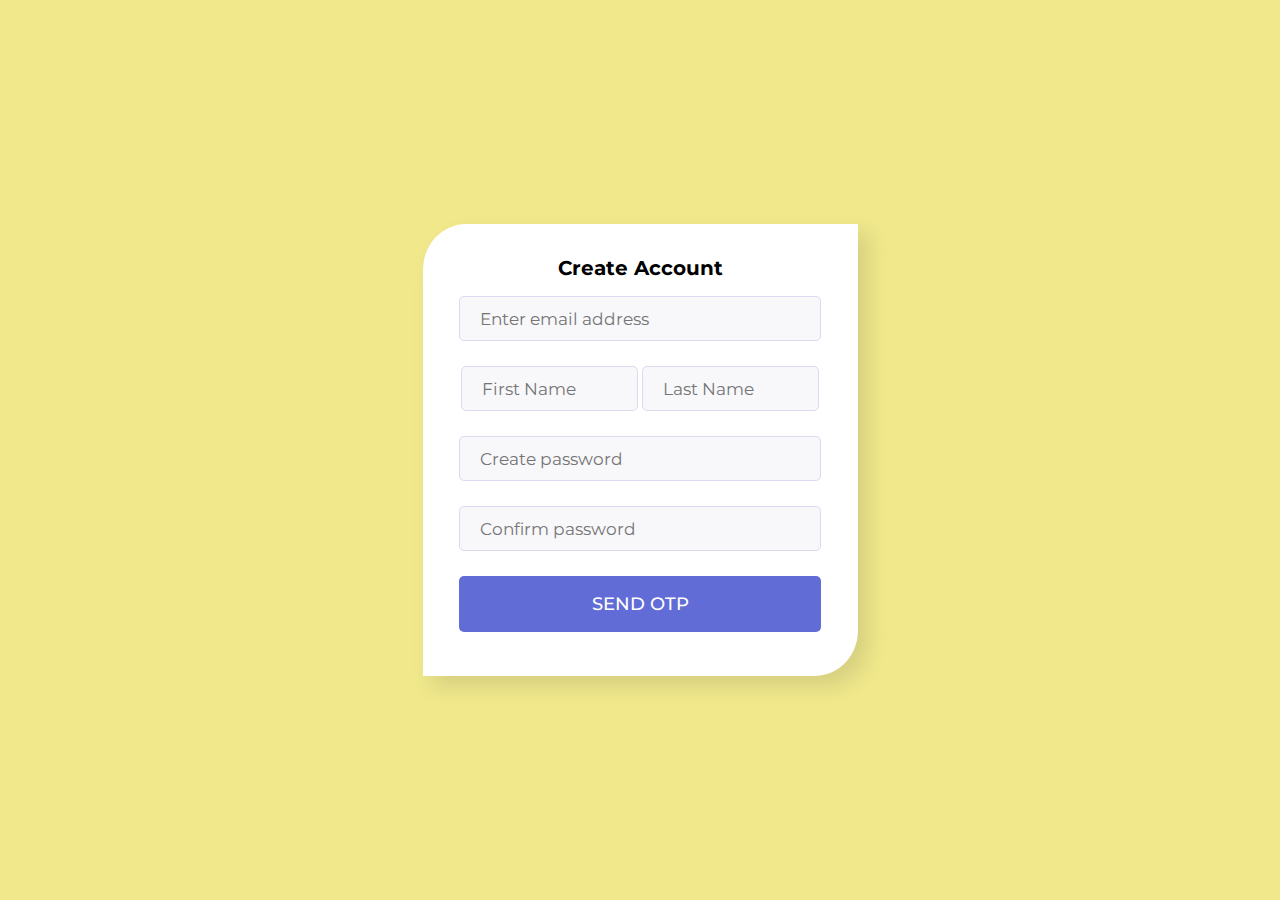
<file: 0-login/registration.html>
<!DOCTYPE html>
<html lang="en">
    <head>
        <meta charset="UTF-8">
        <meta http-equiv="X-UA-Compatible" content="IE=edge">
        <meta name="viewport" content="width=device-width, initial-scale=1.0">
    <link rel="stylesheet" href="login.css">
        <title>Creat Account</title>
    </head>
    <body>
      <div class="login_form">
        <!-- Login form container -->
        <form>
          <h3>Create Account</h3>
          <div class="input_box">
            <input type="text" id="email" placeholder="Enter email address" required />
          </div>

          <div class="input_box" id="name">
            <input type="text" id="first-name" placeholder="First Name" required />
            <input type="text" id="last-name" placeholder="Last Name" required />
          </div>
          

          <div class="input_box">
            <input type="password" id="password" placeholder="Create password" required />
          </div>

         <div class="input_box">
            <input type="password" id="confirm-password" placeholder="Confirm password" required />
        </div>
        <div id="otpGenerate">
          <input type="text" id="otp" placeholder="Enter OTP" maxlength="4" >
          <button id="generate-btn" >Send OTP </button>
          <button type="submit" id="submit-btn" >Submit </button>
        </div>
        </form>
        
      </div>
        <script src="registration.js"></script>
    </body>
</html>
</file>
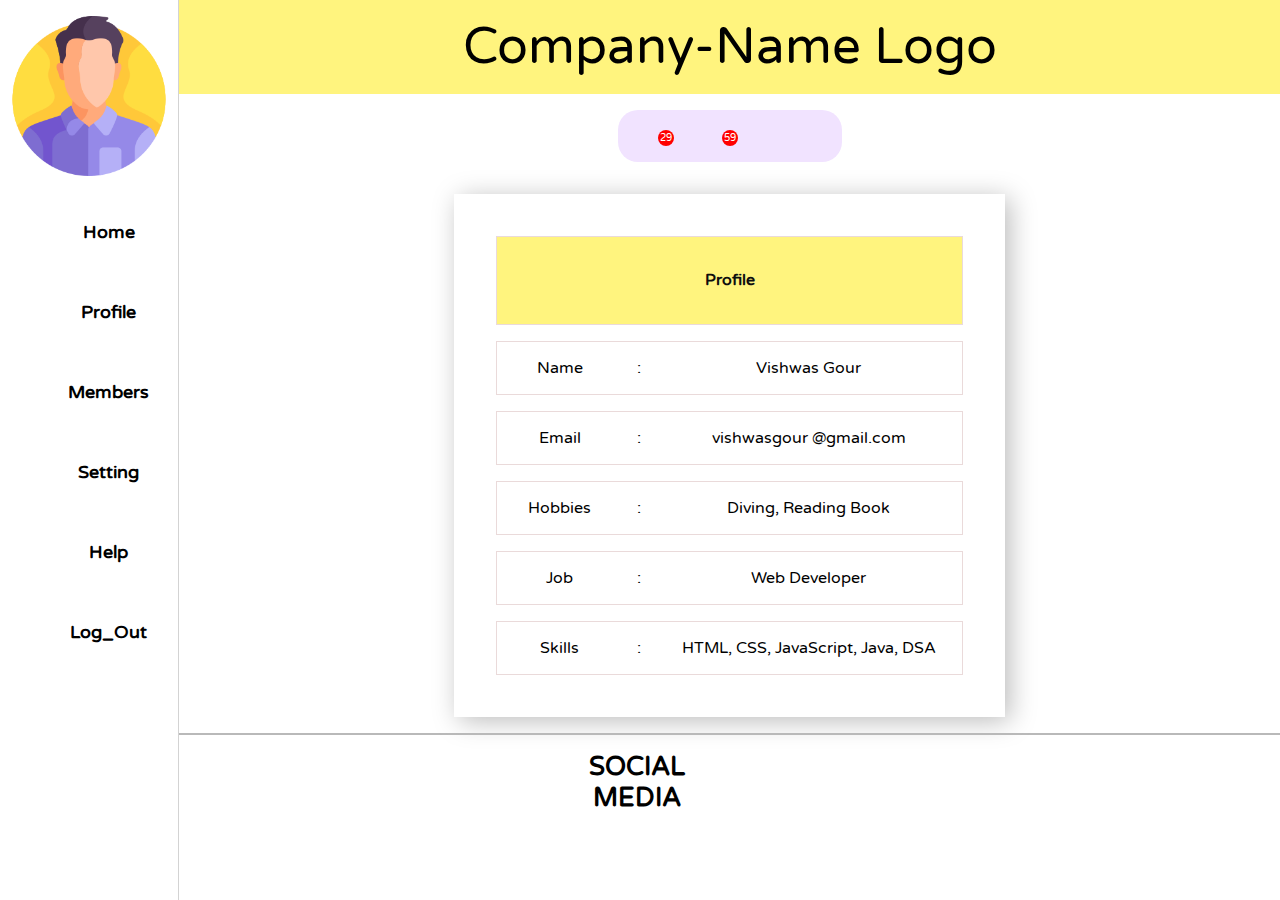
<file: 2-Profile/profile.html>
<!DOCTYPE html>
<html lang="en">
    <head>
        <meta charset="UTF-8">
        <meta name="viewport" content="width=device-width, initial-scale=1.0">
        <title> Profile</title>
        <link
            rel="stylesheet"
            href="https://cdnjs.cloudflare.com/ajax/libs/font-awesome/6.6.0/css/all.min.css"
            integrity="sha512-Kc323vGBEqzTmouAECnVceyQqyqdsSiqLQISBL29aUW4U/M7pSPA/gEUZQqv1cwx4OnYxTxve5UMg5GT6L4JJg=="
            crossorigin="anonymous"
            referrerpolicy="no-referrer"
        >
        <link rel="stylesheet" href="..//1-Home/home.css">
        <link rel="stylesheet" href="../6-Mode/mode.css">
        <link rel="stylesheet" href="profile.css">
        <style>
            .label{
                width: 10rem;
            }
        </style>
    </head>
    <body >
        <main>
            <!-- <<<<<<<<<<<<<<-SIDE-BAR->>>>>>>>>>>>>>> -->
            <sideBar id="side-bar">
                <img src="..//Deshboard-images/profile.png" alt="ugi">
                <ul class="desh-ul">
                    <li class="desh-li">
                        <a href="../index.html">
                            <i class="fas fa-home"></i>
                            <span>Home</span>
                        </a>
                    </li>
                    <li class="desh-li">
                        <a href="..//2-Profile/profile.html">
                            <i class="fas fa-user"></i>
                            <span>Profile</span>
                        </a>
                    </li>
                    <li class="desh-li">
                        <a href="..//4-Employee detail/detail.html">
                            <i class="fas fa-wallet"></i>
                            <span>Members</span>
                        </a>
                    </li>
                    <li class="desh-li">
                        <a href="../8_setting/setting.html">
                            <i class="fas fa-cog"></i>
                            <span>Setting</span>
                        </a>
                    </li>
                    <li class="desh-li">
                        <a href="#">
                            <i class="fas fa-question-circle"></i>
                            <span>Help</span>
                        </a>
                    </li>
                    <li class="desh-li logout">
                        <a href="..//0-login/login.html">
                            <i class="fas fa-sign-out-alt"></i>
                            <span>Log_Out</span>
                        </a>
                    </li>
                </ul>
            </sideBar>
            <!-- <<<<<<<<<<<<<<- ARROWS (><) ->>>>>>>>>>>>>>> -->
            <div id="down_arrow" class="arrow">
                <button>
                    <i class="fa-solid fa-angle-right"></i>
                </button>
            </div>
            <div id="up_arrow" class="arrow">
                <button>
                    <i class="fa-solid fa-angle-left"></i>
                </button>
            </div>
            <!-- <<<<<<<<<<<<<<<<- MAIN BODY->>>>>>>>>>>>>>>>> -->
            <article id="CEO-profile">
                <div id="company-logo" class="logo">
                    <samp class="name">Company-Name</samp>
                    <span class="logo">Logo</span>
                </div>
                <!-- <<<<<<<<<<<<<<<<- NOTIFICATIOIN ->>>>>>>>>>>>>>>>> -->
                <div class="navbar-top">
                    <ul>
                        <li>
                            <a href="#message">
                                <span class="icon-count">29</span>
                                <i class="fa fa-envelope fa-2x"></i>
                            </a>
                        </li>
                        <li>
                            <a href="#notification">
                                <span class="icon-count">59</span>
                                <i class="fa fa-bell fa-2x"></i>
                            </a>
                        </li>
                        <li>
                            <a href="../0-login/login.html">
                                <i class="fa fa-sign-out-alt fa-2x"></i>
                            </a>
                        </li>
                    </ul>
                    <!-- End -->
                </div>
                <!-- End -->
                <article id="employee">
                    <!-- <<<<<<<<<<<<<<<<- MY-PORTFOLIO ->>>>>>>>>>>>>>>>> -->
                    <form id="form" class="employee-detail ">
                        <ul class="employee-header  field">
                            <li class="label">
                                <b>Profile</b>
                            </li>
                        </ul>
                        <ul class="field">
                            <li class="label">Name</li>
                            <li class="colon">:</li>
                            <li class="detail">Vishwas Gour</li>
                        </ul>
                        <ul class="field">
                            <li class="label">Email</li>
                            <li class="colon">:</li>
                            <li class="detail">vishwasgour @gmail.com</li>
                        </ul>
                        <ul class="field">
                            <li class="label">Hobbies</li>
                            <li class="colon">:</li>
                            <li class="detail">Diving, Reading Book</li>
                        </ul>
                        <ul class="field">
                            <li class="label">Job</li>
                            <li class="colon">:</li>
                            <li class="detail">	Web Developer</li>
                        </ul>
                        <ul class="field">
                            <li class="label">Skills</li>
                            <li class="colon">:</li>
                            <li class="detail">
                                HTML, CSS, JavaScript, Java, DSA
                            </li>
                        </ul>
                    </form>
                </article>
                <article id="social-media">
                    <h2>SOCIAL <br>MEDIA</h2>
                    <div class="card">
                        <span class="fa-stack fa-sm">
                            <i class="fas fa-circle fa-stack-2x"></i>
                            <i class="fab fa-facebook fa-stack-1x fa-inverse"></i>
                        </span>
                        <span class="fa-stack fa-sm">
                            <i class="fas fa-circle fa-stack-2x"></i>
                            <i class="fab fa-twitter fa-stack-1x fa-inverse"></i>
                        </span>
                        <span class="fa-stack fa-sm">
                            <i class="fas fa-circle fa-stack-2x"></i>
                            <i class="fab fa-instagram fa-stack-1x fa-inverse"></i>
                        </span>
                        <span class="fa-stack fa-sm">
                            <i class="fas fa-circle fa-stack-2x"></i>
                            <i class="fab fa-invision fa-stack-1x fa-inverse"></i>
                        </span>
                        <span class="fa-stack fa-sm">
                            <i class="fas fa-circle fa-stack-2x"></i>
                            <i class="fab fa-github fa-stack-1x fa-inverse"></i>
                        </span>
                        <span class="fa-stack fa-sm">
                            <i class="fas fa-circle fa-stack-2x"></i>
                            <i class="fab fa-whatsapp fa-stack-1x fa-inverse"></i>
                        </span>

                    </div>
                </article>
            </article>
        </main>
        <script src="profile.js"></script>
    </body>
</html>
</file>
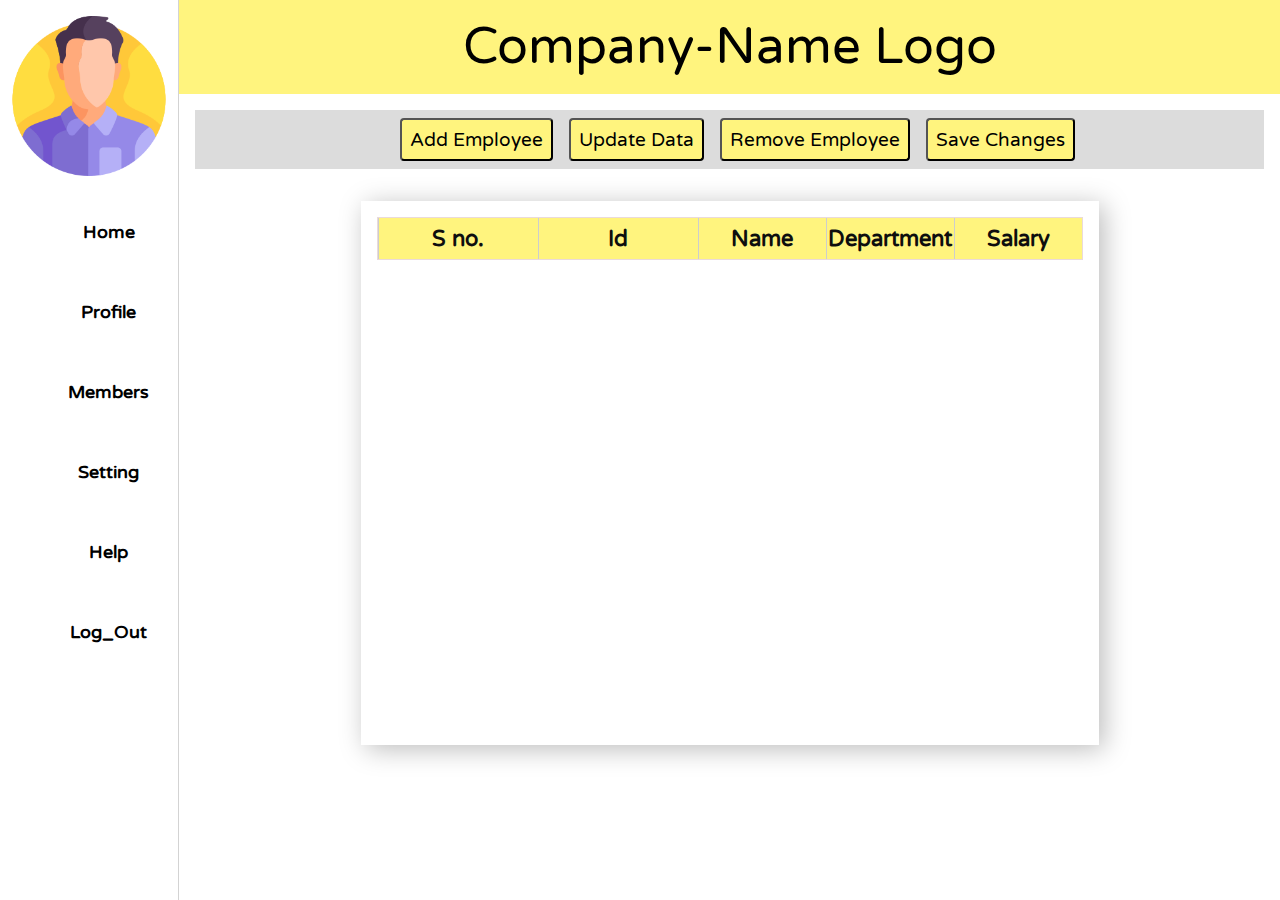
<file: 4-Employee detail/detail.html>
<!DOCTYPE html>
<html lang="en">
    <head>
        <meta charset="UTF-8">
        <meta name="viewport" content="width=device-width, initial-scale=1.0">
        <title>Detail</title>
        <link
            rel="stylesheet"
            href="https://cdnjs.cloudflare.com/ajax/libs/font-awesome/6.6.0/css/all.min.css"
            integrity="sha512-Kc323vGBEqzTmouAECnVceyQqyqdsSiqLQISBL29aUW4U/M7pSPA/gEUZQqv1cwx4OnYxTxve5UMg5GT6L4JJg=="
            crossorigin="anonymous"
            referrerpolicy="no-referrer"
        >
        <link rel="stylesheet" href="../1-Home/home.css">
        <link rel="stylesheet" href="detail.css">
        <link rel="stylesheet" href="../6-Mode/mode.css">
    </head>
    <body class="dak-mode">
        <main>
            <sideBar id="side-bar">
                <img src="..//Deshboard-images/profile.png" alt="ugi">
                <ul class="desh-ul field">
                    <li class="desh-li">
                        <a href="../index.html">
                            <i class="fas fa-home"></i>
                            <span>Home</span>
                        </a>
                    </li>
                    <li class="desh-li">
                        <a href="..//2-Profile/profile.html">
                            <i class="fas fa-user"></i>
                            <span>Profile</span>
                        </a>
                    </li>
                    <li class="desh-li">
                        <a href="..//4-Employee detail/detail.html">
                            <i class="fas fa-wallet"></i>
                            <span>Members</span>
                        </a>
                    </li>
                    <li class="desh-li">
                        <a href="#">
                            <i class="fas fa-cog"></i>
                            <span>Setting</span>
                        </a>
                    </li>
                    <li class="desh-li">
                        <a href="#">
                            <i class="fas fa-question-circle"></i>
                            <span>Help</span>
                        </a>
                    </li>
                    <li class="desh-li logout">
                        <a href="../0-login/login.html">
                            <i class="fas fa-sign-out-alt"></i>
                            <span>Log_Out</span>
                        </a>
                    </li>
                </ul>
            </sideBar>
            <!-- ===============< DETAILS >==================== -->
            <article id="CEO-profile" class="detail">
                <div id="company-logo" class="logo">
                    <samp class="name">Company-Name</samp>
                    <span class="logo">Logo</span>
                </div>
                <!-- ===============< CRUD >==================== -->
                <article id="crud">
                    <button id="addBtn" class="btn">
                        <a href="../5-add employee/add.html">Add Employee</a>
                    </button>
                    <button id="updateBtn" class="btn">
                        <a href="">Update Data</a>
                    </button>
                    <button id="deleteBtn" class="btn">
                        <a href="">Remove Employee</a>
                    </button>
                    <button id="saveBtn" class="btn">
                        <a href="">Save Changes</a>
                    </button>
                </article>
                <article id="employee">
                    <form id="form" class="employee-detail ">
                        <ul class="employee-header  field">
                            <li class="d_sno">
                                <b>S no.</b>
                            </li>
                            <li class="d_id">
                                <b>Id</b>
                            </li>
                            <li class="d_name">
                                <b>Name</b>
                            </li>
                            <li class="d_department">
                                <b>Department</b>
                            </li>
                            <li class="d_salary">
                                <b>Salary</b>
                            </li>
                        </ul>
                    </form>
                </article>
            </article>
        </main>
        <script src="detail.js"></script>
    </body>
</html>
</file>
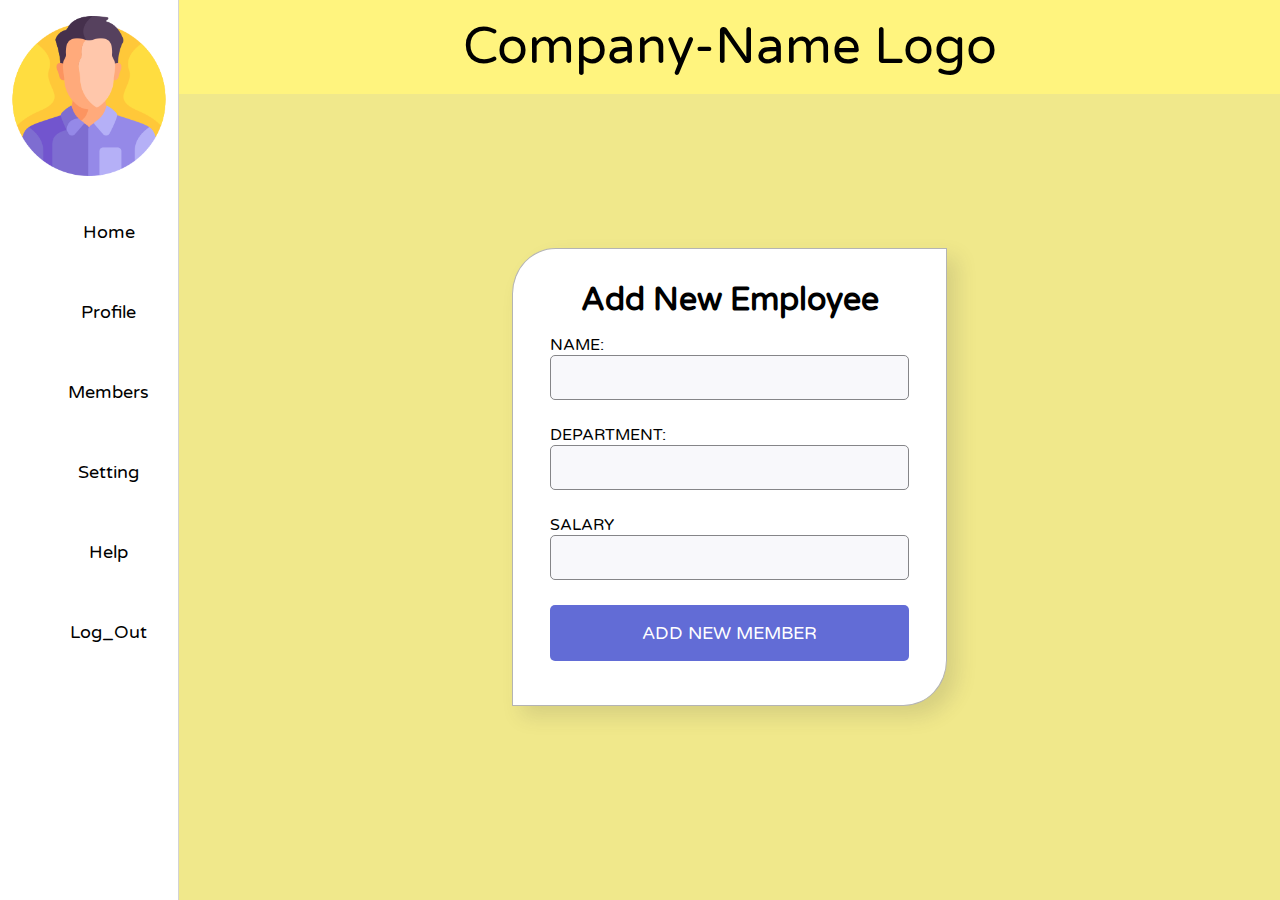
<file: 5-add employee/add.html>
<!DOCTYPE html>
<html lang="en">
    <head>
        <meta charset="UTF-8">
        <meta http-equiv="X-UA-Compatible" content="IE=edge">
        <meta name="viewport" content="width=device-width, initial-scale=1.0">
        <title>Add Employee</title>
        <link rel="stylesheet" href="https://cdnjs.cloudflare.com/ajax/libs/font-awesome/6.6.0/css/all.min.css"
        integrity="sha512-Kc323vGBEqzTmouAECnVceyQqyqdsSiqLQISBL29aUW4U/M7pSPA/gEUZQqv1cwx4OnYxTxve5UMg5GT6L4JJg=="
        crossorigin="anonymous" referrerpolicy="no-referrer" />
    
        <link rel="stylesheet" href="../1-Home/home.css">
        <!-- <link rel="stylesheet" href="..//0-login/login.css"> -->
        <link rel="stylesheet" href="../6-Mode/mode.css">
        <link rel="stylesheet" href="add.css">

        
    </head>
    <body class="dar-mode">
        <main>
            <!-- <<<<<<<<<<<<<<-SIDE-BAR->>>>>>>>>>>>>>> -->
            <sideBar id="side-bar">
                <img src="../Deshboard-images/profile.png" alt="ugi">
                <ul class="desh-ul">
                    <li class="desh-li"><a href="..//index.html"><i class="fas fa-home"></i><span>Home</span></a></li>
                    <li class="desh-li"><a href="..//2-Profile/profile.html"><i class="fas fa-user"></i><span>Profile</span></a></li>
                    <li class="desh-li"><a href="..//4-Employee detail/detail.html"><i class="fas fa-wallet"></i><span>Members</span></a></li>
                
                    <li class="desh-li"><a href="#"><i class="fas fa-cog"></i><span>Setting</span></a></li>
                    <li class="desh-li"><a href="#"><i class="fas fa-question-circle"></i><span>Help</span></a></li>
                    <li class="desh-li logout"><a href="..//0-login/login.html"><i class="fas fa-sign-out-alt"></i><span>Log_Out</span></a></li>
                </ul>
            </sideBar>
                   <!-- <<<<<<<<<<<<<<- ARROWS (><) ->>>>>>>>>>>>>>> -->
                   <div id="down_arrow" class="arrow">
                    <button><i class="fa-solid fa-angle-right"></i></dabutton>
                </div>
                <div id="up_arrow" class="arrow">
                    <button><i class="fa-solid fa-angle-left"></i></button>
                </div>
            <article id="CEO-profile">
                <div id="company-logo" class="logo">
                    <samp class="name">Company-Name </samp>
                    <span class="logo">Logo</span>
                </div>
                <div class="container">
                    <form id="form"  class="login_form"  action="../4-Employee detail/detail.html" >
                        <h1>Add New Employee</h1>
                        
                        <div class="box">
                            <label for="name">NAME:</label>
                            <input id="name" name="name" type="text">
                        </div>
                        <div class="box">
                            <label for="department">DEPARTMENT:</label>
                            <input id="department" name="department" type="text">
                        </div>
                        <div class="box">
                            <label for="salary">SALARY</label>
                            <input id="salary" name="salary" type="number">
                        </div>
                        <div class="box btnbox">
                            <button type="submit" id="btn">Add New Member</button>
                        </div>
                    </form>
                </article>
            </div>
        </main>
        <script src="add.js"></script>
    </body>
</html>
</file>
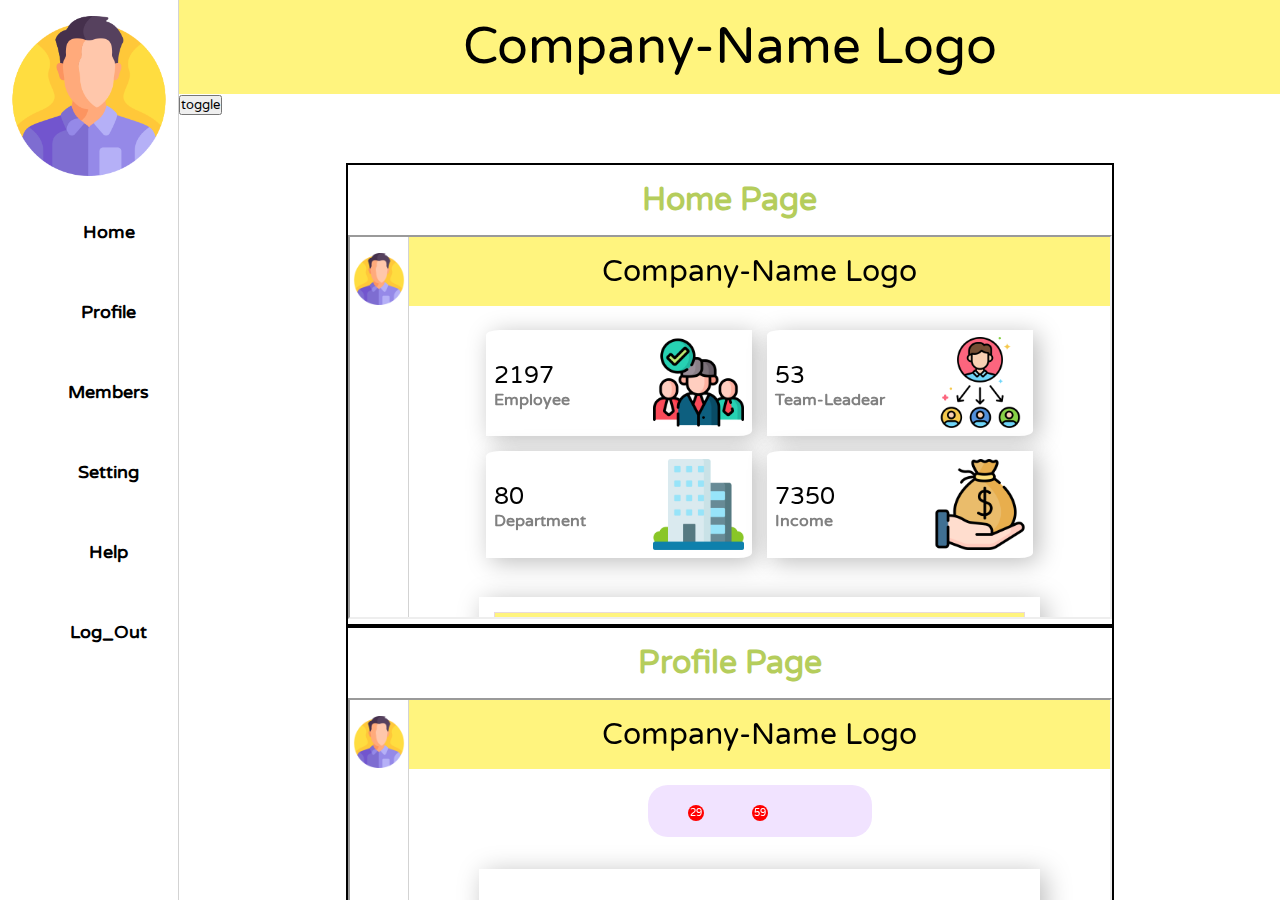
<file: 8_setting/setting.html>
<!DOCTYPE html>
<html lang="en">
    <head>
        <meta charset="UTF-8">
        <meta name="viewport" content="width=device-width, initial-scale=1.0">
        <title>Setting</title>
        <style></style>
        <link
            rel="stylesheet"
            href="https://cdnjs.cloudflare.com/ajax/libs/font-awesome/6.6.0/css/all.min.css"
            integrity="sha512-Kc323vGBEqzTmouAECnVceyQqyqdsSiqLQISBL29aUW4U/M7pSPA/gEUZQqv1cwx4OnYxTxve5UMg5GT6L4JJg=="
            crossorigin="anonymous"
            referrerpolicy="no-referrer"
        >
        <link rel="stylesheet" href="..//6-Mode/mode.css">
        <link rel="stylesheet" href="../1-Home/home.css">
        <link rel="stylesheet" href="setting.css">
    </head>
    <body>
        <main>
            <!-- <<<<<<<<<<<<<<-SIDE-BAR->>>>>>>>>>>>>>> -->
            <sideBar id="side-bar">
                <img src="../Deshboard-images/profile.png">
                <ul class="desh-ul">
                    <li class="desh-li">
                        <a href="../index.html">
                            <i class="fas fa-home"></i>
                            <span>Home</span>
                        </a>
                    </li>
                    <li class="desh-li">
                        <a href="..//2-Profile/profile.html">
                            <i class="fa-regular fa-user"></i>
                            <span>Profile</span>
                        </a>
                    </li>
                    <li class="desh-li">
                        <a href="../4-Employee detail/detail.html">
                            <i class="fas fa-wallet"></i>
                            <span>Members</span>
                        </a>
                    </li>
                    <li class="desh-li">
                        <a href="../8_setting/setting.html">
                            <i class="fas fa-cog"></i>
                            <span>Setting</span>
                        </a>
                    </li>
                    <li class="desh-li">
                        <a href="#">
                            <i class="fas fa-question-circle"></i>
                            <span>Help</span>
                        </a>
                    </li>
                    <li class="desh-li logout">
                        <a href="../0-login/login.html">
                            <i class="fas fa-sign-out-alt"></i>
                            <span>Log_Out</span>
                        </a>
                    </li>
                </ul>
            </sideBar>
            <!-- <<<<<<<<<<<<<<- ARROWS (><) ->>>>>>>>>>>>>>> -->
            <div id="down_arrow" class="arrow">
                <button>
                    <i class="fa-solid fa-angle-right"></i>
                </button>
            </div>
            <div id="up_arrow" class="arrow">
                <button>
                    <i class="fa-solid fa-angle-left"></i>
                </button>
            </div>
            <article id="CEO-profile">
                <div id="company-logo" class="logo">
                    <samp class="name">Company-Name</samp>
                    <span class="logo">Logo</span>
                </div>
                <button id="toggle"> toggle</button>
                <div id="frames">
                    <div id="home" class=" frame">
                        <h1>Home Page</h1>
                        <iframe src="../index.html"></iframe>
                    </div>
                    <div id="profile" class=" frame">
                        <h1>Profile Page</h1>
                        <iframe src="../2-Profile/profile.html"></iframe>
                    </div>
                    <div id="detail" class=" frame">
                        <h1>Member page</h1>
                        <iframe src="../4-Employee detail/detail.html"></iframe>
                    </div>
                </div>
            </article>
            <script src="setting.js"></script>
        </main>
    </body>
</html>
</file>
<file: 1-Home/home.css>
@import url("https://fonts.googleapis.com/css2?family=Poppins:ital,wght@0,100;0,200;0,300;0,400;0,500;0,600;0,700;0,800;0,900;1,100;1,200;1,300;1,400;1,500;1,600;1,700;1,800;1,900&family=Varela+Round&display=swap");
* {
  margin: 0;
  padding: 0;
  box-sizing: border-box;
  font-family: "Varela Round", sans-serif;
}

#bar_icon {
  font-size: 1.5rem;
  position: absolute;
  top: 1rem;
  left: 1rem;
  display: none;
}

@media (max-width: 500px) {
  #bar_icon {
    font-size: 1.5rem;
    position: absolute;
    top: 1rem;
    left: 1rem;
    display: block;
  }
}
a {
  text-decoration: none;
  color: black;
}

.btn {
  border-radius: 4px;
  font-size: 1.2rem;
  padding: 0.5rem 0.5rem;
  margin-left: 1rem;
  background: rgb(255, 244, 126);
}

body {
  overflow-y: scroll;
  height: 10vh;
}

main {
  display: flex;
}
main #side-bar {
  text-decoration: none;
  font-family: "Varela Round", sans-serif;
  font-weight: 600;
  font-style: normal;
  font-size: 1.1rem;
  height: 100vh;
  border-right: 1px solid rgb(211, 211, 211);
  overflow: scroll;
  scrollbar-width: none;
  width: 4rem;
  background-color: white;
  transition: all 0.4s ease;
}
main #side-bar img {
  display: flex;
  justify-self: center;
  width: 90%;
  margin: 1rem 0rem;
}
main #side-bar .desh-ul .desh-li {
  display: flex;
  align-items: center;
  margin-top: 2rem;
  overflow: hidden;
  height: 3rem;
}
main #side-bar .desh-ul .desh-li a {
  height: 100%;
  display: grid;
  grid-template-columns: auto auto;
  align-items: center;
  margin-left: 10px;
}
main #side-bar .desh-ul .desh-li a i {
  display: flex;
  justify-content: center;
  align-items: center;
  height: 100%;
  margin-right: 1vw;
  width: 46px;
  color: black;
  transition: all 0.3s;
}
main #side-bar .desh-ul .desh-li a span {
  display: flex;
  justify-content: center;
  align-items: center;
  height: 100%;
  width: 5rem;
  color: black;
  transition: all 0.3s;
}
main #side-bar .desh-ul .desh-li:hover {
  background: rgb(193, 193, 193);
}
main #side-bar #down-arrow {
  display: none;
  justify-content: center;
}
main #side-bar .logout {
  top: 20rem;
}
main #side-bar:hover {
  width: 13rem;
  overflow: scroll;
  scrollbar-width: none;
}
@media (max-width: 678px) {
  main #side-bar .desh-ul .desh-li {
    height: 4rem;
  }
  main #side-bar .desh-ul .desh-li a i {
    width: 40px;
    font-size: 1rem;
  }
  main #side-bar .desh-ul .desh-li a span {
    font-size: 1rem;
  }
  main #side-bar:hover {
    width: 15rem;
  }
}
main .arrow {
  display: none;
}
main #CEO-profile {
  overflow-y: scroll;
  height: 100vh;
  scrollbar-width: none;
  width: 100vw;
}
main #CEO-profile #company-logo {
  padding: 1rem;
  background-color: rgb(255, 244, 126);
  font-size: 4vw;
  text-align: center;
}
main #CEO-profile #about-corporation {
  display: grid;
  grid-template-columns: auto auto auto auto;
  justify-content: center;
  padding: 1rem;
}
main #CEO-profile #about-corporation .container {
  background-color: #ffffff;
  top: 7rem;
  height: 12vw;
  width: 35vh;
  padding: 1vw;
  margin: 1vw;
  display: grid;
  grid-template-columns: auto auto;
  justify-content: space-between;
  align-items: center;
  box-shadow: 5px 4px 25px 0px rgb(188, 188, 188);
  border-radius: 5% 0px;
  transition: all 0.3s ease;
}
main #CEO-profile #about-corporation .container .count {
  transition: all 0.2s ease;
  font-size: 2.5vw;
}
main #CEO-profile #about-corporation .container .type {
  font-size: 1.2vw;
  font-weight: 600;
  color: gray;
  transition: all 0.1s ease;
}
main #CEO-profile #about-corporation .container .logo img {
  height: 8vw;
  transition: all 0.1s ease;
}
main #CEO-profile #about-corporation .container:hover {
  margin-top: 0px;
  scale: 1.05;
}
@media (max-width: 1500px) {
  main #CEO-profile #about-corporation {
    grid-template-columns: auto auto;
    justify-content: center;
  }
  main #CEO-profile #about-corporation .container {
    height: 14vw;
    width: 35vw;
  }
  main #CEO-profile #about-corporation .container .count {
    font-size: 3.2vw;
  }
  main #CEO-profile #about-corporation .container .type {
    font-size: 2.1vw;
  }
  main #CEO-profile #about-corporation .container .logo img {
    height: 10vw;
  }
}
@media (max-width: 910px) {
  main #CEO-profile #about-corporation .container .logo img {
    height: 12vw;
  }
}
@media (max-width: 700px) {
  main #CEO-profile #about-corporation {
    grid-template-columns: auto;
  }
  main #CEO-profile #about-corporation .container {
    width: 50vw;
    height: 19vw;
  }
  main #CEO-profile #about-corporation .container .count {
    font-size: 5vw;
  }
  main #CEO-profile #about-corporation .container .type {
    font-size: 3vw;
  }
  main #CEO-profile #about-corporation .container .logo img {
    height: 15vw;
  }
}
main #CEO-profile #employee {
  display: flex;
  flex-wrap: wrap;
  justify-content: space-evenly;
}
main #CEO-profile #employee .employee-detail {
  margin: 1rem 0px;
  padding: 2vw;
  box-shadow: 5px 4px 25px 0px rgb(188, 188, 188);
}
main #CEO-profile #employee .employee-detail .employee-header {
  display: grid;
  grid-template-columns: auto auto;
  justify-content: space-evenly;
  font-size: 2.3vw;
  height: 7vw;
  background-color: rgb(255, 244, 126);
  color: rgb(14, 14, 14);
}
main #CEO-profile #employee .employee-detail .btn {
  transition: all 0.3s ease;
}
main #CEO-profile #employee .employee-detail .btn:hover {
  margin-left: -1vw;
}
@media (max-width: 1000px) {
  main #CEO-profile #employee .employee-detail .employee-header .btn {
    height: 3.5vw;
    width: 19vw;
    font-size: 2vw;
  }
}
main #CEO-profile #employee .employee-detail .field {
  list-style: none;
  display: flex;
  border: 1px solid rgb(234, 218, 218);
  align-items: center;
  text-align: left;
  transition: all 0.3s ease;
}
main #CEO-profile #employee .employee-detail .field .id {
  width: 3vw;
  justify-content: center;
}
main #CEO-profile #employee .employee-detail .field li {
  display: flex;
  flex-wrap: wrap;
  padding: 0.6vw 0vw;
  font-size: 1.2rem;
  width: 10vw;
  justify-content: center;
}
main #CEO-profile #employee .employee-detail .field .more-btn {
  padding: 10% 0%;
  width: 7vw;
  height: 2vw;
  font-size: 95%;
  display: flex;
  justify-content: center;
  align-items: center;
  text-align: center;
}
main #CEO-profile #employee .employee-detail .field .more {
  display: flex;
  justify-content: center;
  width: 10vw;
}
@media (max-width: 1350px) {
  main #CEO-profile #employee .employee-detail .field li {
    font-size: 1.7vw;
  }
  main #CEO-profile #employee .employee-detail .field .Department,
  main #CEO-profile #employee .employee-detail .field .department {
    width: 15vw;
  }
  main #CEO-profile #employee .employee-detail .field .more-btn {
    padding: 0px 1vw;
    width: 7vw;
    height: 2vw;
  }
  main #CEO-profile #employee .employee-detail .field .field {
    width: 10px;
  }
}
@media (max-width: 1000px) {
  main #CEO-profile #employee .employee-detail .field .id {
    width: 8vw;
  }
  main #CEO-profile #employee .employee-detail .field li {
    font-size: 2vw;
    width: 15vw;
  }
  main #CEO-profile #employee .employee-detail .field .department {
    width: 19vw;
  }
  main #CEO-profile #employee .employee-detail .field .more {
    width: 12vw;
    display: flex;
    justify-content: center;
    align-items: center;
  }
  main #CEO-profile #employee .employee-detail .field .more-btn {
    padding: 1.5vw 4vw;
    width: 7vw;
    height: 2vw;
  }
}
main #CEO-profile #employee .employee-detail .field:hover {
  background: #e1e1e1;
  scale: 1.04;
}
@media (max-width: 1000px) {
  main #CEO-profile #employee .employee-detail {
    width: 80%;
  }
}
main #CEO-profile #employee .pending-interview {
  margin: 1rem 0px;
  padding: 2vw;
  box-shadow: 5px 4px 25px 0px rgb(188, 188, 188);
}
main #CEO-profile #employee .pending-interview .employee-header {
  font-size: 2.3vw;
  height: 7vw;
  background-color: rgb(255, 244, 126);
  color: rgb(14, 14, 14);
}
main #CEO-profile #employee .pending-interview li {
  display: flex;
  flex-wrap: wrap;
  padding: 0.6vw 0vw;
  font-size: 1.2rem;
  width: 10vw;
  justify-content: center;
}
main #CEO-profile #employee .pending-interview .field {
  list-style: none;
  display: flex;
  justify-content: center;
  border: 1px solid rgb(234, 218, 218);
  align-items: center;
  transition: all 0.3s ease;
}
main #CEO-profile #employee .pending-interview .field .id {
  width: 3vw;
  justify-content: center;
}
main #CEO-profile #employee .pending-interview .field .profile {
  width: 8vw;
}
main #CEO-profile #employee .pending-interview .field .profile img {
  width: 30%;
}
main #CEO-profile #employee .pending-interview .field .department {
  display: flex;
  align-items: center;
  text-align: center;
  width: 10vw;
}
main #CEO-profile #employee .pending-interview .field .more-btn {
  padding: 10% 20%;
  width: 5vw;
  height: 2vw;
  font-size: 95%;
  display: flex;
  justify-content: center;
  align-items: center;
  text-align: center;
}
main #CEO-profile #employee .pending-interview .field li {
  padding: 0.6vw 0vw;
  font-size: 1.2rem;
  width: 10vw;
  text-align: center;
}
main #CEO-profile #employee .pending-interview .field .btn {
  transition: all 0.3s ease;
}
main #CEO-profile #employee .pending-interview .field .btn:hover {
  margin-left: -1vw;
}
@media (max-width: 1350px) {
  main #CEO-profile #employee .pending-interview .field li {
    font-size: 1.7vw;
  }
  main #CEO-profile #employee .pending-interview .field .more-btn {
    padding: 0px 1vw;
    width: 7vw;
    height: 2vw;
  }
}
@media (max-width: 1000px) {
  main #CEO-profile #employee .pending-interview .field .id {
    width: 5vw;
    display: flex;
    text-align: center;
  }
  main #CEO-profile #employee .pending-interview .field .profile {
    width: 14vw;
  }
  main #CEO-profile #employee .pending-interview .field li {
    font-size: 2vw;
    width: 15vw;
  }
  main #CEO-profile #employee .pending-interview .field .more {
    width: 12vw;
    display: flex;
    justify-content: center;
    align-items: center;
  }
  main #CEO-profile #employee .pending-interview .field .more-btn {
    padding: 1.5vw 4vw;
    width: 7vw;
    height: 2vw;
  }
}
main #CEO-profile #employee .pending-interview .field:hover {
  background: #e1e1e1;
  scale: 1.04;
}
@media (max-width: 1000px) {
  main #CEO-profile .pending-interview {
    width: 70%;
  }
}

@media (max-width: 500px) {
  #side-bar {
    width: 10px;
  }
  .arrow {
    display: flex;
    align-items: center;
    justify-content: center;
    background-color: transparent;
    height: 100vh;
  }
  #down_arrow {
    display: none;
  }
  #up_arrow {
    display: flex;
  }
}

/*# sourceMappingURL=home.css.map */
</file>
<file: 6-Mode/mode.css>
body.dark-mode {
  background-color: #121212;
}
body.dark-mode #side-bar {
  background-color: #121212;
  color: #E0E0E0;
  border-right: 3px solid rgb(0, 0, 0);
}
body.dark-mode #side-bar .desh-ul .desh-li a i {
  color: wheat;
}
body.dark-mode #side-bar .desh-ul .desh-li a span {
  color: wheat;
}
body.dark-mode #side-bar .desh-ul .desh-li:hover {
  color: black;
  background: rgb(79, 79, 79);
}
body.dark-mode #CEO-profile #company-logo {
  background-color: rgb(69, 64, 46);
  color: #5e9490;
}
body.dark-mode #CEO-profile #about-corporation {
  background-color: #1a1a1a;
}
body.dark-mode #CEO-profile #about-corporation .container {
  background-color: #232020;
  box-shadow: 5px 4px 25px 0px rgb(0, 0, 0);
}
body.dark-mode #CEO-profile #about-corporation .container .count {
  color: wheat;
}
body.dark-mode #CEO-profile #about-corporation .container .type {
  color: rgb(155, 153, 153);
}
body.dark-mode #CEO-profile #about-corporation .container:hover {
  background-color: #393838;
}
body.dark-mode #CEO-profile #employee {
  background-color: #1a1a1a;
}
body.dark-mode #CEO-profile #employee .employee-detail {
  background-color: #211d1d;
  color: wheat;
  box-shadow: 5px 4px 25px 0px rgb(0, 0, 0);
}
body.dark-mode #CEO-profile #employee .employee-detail .employee-header {
  background-color: inherit;
  color: wheat;
}
body.dark-mode #CEO-profile #employee .employee-detail .employee-header:hover {
  background-color: red;
}
body.dark-mode #CEO-profile #employee .employee-detail .field input {
  background-color: rgb(54, 54, 54);
  color: wheat;
}
body.dark-mode #CEO-profile #employee .employee-detail .field:hover {
  background-color: rgb(0, 0, 0);
  scale: 1.04;
}
body.dark-mode #CEO-profile #employee .pending-interview {
  background-color: #211d1d;
  color: wheat;
  box-shadow: 5px 4px 25px 0px rgb(0, 0, 0);
}
body.dark-mode #CEO-profile #employee .pending-interview .employee-header {
  background-color: inherit;
  color: wheat;
}
body.dark-mode #CEO-profile #employee .pending-interview .field:hover {
  background-color: rgb(0, 0, 0);
  scale: 1.04;
}

.dark-mode main .detail {
  overflow: hidden;
}
.dark-mode main .detail #crud {
  background-color: rgb(69, 69, 69);
}

/*# sourceMappingURL=mode.css.map */
</file>
<file: 2-Profile/profile.css>
@import url(https://fonts.googleapis.com/css?family=Dancing+Script);

* {
  margin: 0;
  padding: 0;
  box-sizing: border-box;
  /* border: 1px solid red; */
}

body {
  /* background-color: #e8f5ff; ---> <<<<<***THEME COLOER****>>>>> */
  font-family: Arial;
  overflow: hidden;
}

img{
  width: 10%;
}
#employee{
  display: flex;
}
.navbar-top {
  display: flex;
  /* background-color: red; */
  justify-content: center;
}

.navbar-top ul {
  display: flex;
  justify-content: space-evenly;
  padding: 1rem;
  border-radius: 20px;
  background-color: rgb(241, 227, 255);
  right: 1px;
  list-style-type: none;
  font-size: 1rem;
  margin: 1rem;
}

.navbar-top ul li {
  width: 4rem;
  text-align: center;
}

.navbar-top ul li a {
  color: #1d1d1d;
}

.icon-count {
  border-radius: 50%;
  background-color: #ff0000;
  color: #fff;
  padding: 2px;
  font-size: 10px;

}

form {
  width: 50%;
}

main #CEO-profile #employee .employee-detail .field {
  margin: 1rem;
}
main #CEO-profile #employee .employee-detail .field .label {
  padding: 1rem;
  font-size: 1rem;
  width: 15vw;
}
main #CEO-profile #employee .employee-detail .field .colon {
  padding: 1rem;
  font-size: 1rem;
  width: 4px;
}
main #CEO-profile #employee .employee-detail .field .detail {
  font-size: 1rem;
  padding: 1rem;
  width: 39vw;
}


body main #CEO-profile{
  display: f;
}

/* <<<<<<<<<<<<<-SOCIAL-MEADIA>>>>>>>>>>>>>>>>- */
body #social-media {
  border-top: 2px solid rgb(185, 185, 185);
  background: inherit;
  display: flex;
  align-items: center;
  justify-content: center;

}

body #social-media h2,
.card {
  margin: 1rem;
  text-align: center;
  color: inherit;
  font-size: 2vw;
}


#social-media .card span{
  margin: 1vw;
}

/* <<<<<<<<<<<<<-SOCIAL-MEADIA-HOVER ->>>>>>>>>>>>>>>>- */


.fa-facebook:hover {
  color: #4267b3 !important;
}

.fa-twitter:hover {
  color: #1da1f2 !important;
}

.fa-instagram:hover {
  color: #ce2b94 !important;
}

.fa-invision:hover {
  color: #f83263 !important;
}

.fa-github:hover {
  color: #2200ff !important;
}

.fa-whatsapp:hover {
  color: #25d366 !important;
}

.fa-snapchat:hover {
  color: #fffb01 !important;
}
</file>
<file: 4-Employee detail/detail.css>
@import url("https://fonts.googleapis.com/css2?family=Poppins:ital,wght@0,100;0,200;0,300;0,400;0,500;0,600;0,700;0,800;0,900;1,100;1,200;1,300;1,400;1,500;1,600;1,700;1,800;1,900&family=Varela+Round&display=swap");
* {
  margin: 0;
  padding: 0;
  box-sizing: border-box;
  font-family: "Varela Round", sans-serif;
}

.btn {
  font-size: 1.2rem;
}
.btn a {
  color: black;
}

main .detail {
  overflow: hidden;
}
main .detail #crud {
  display: grid;
  grid-template-columns: auto auto auto auto;
  justify-content: center;
  padding: 0.5rem;
  margin: 1rem;
  background: gainsboro;
}
main .detail #crud .btn {
  display: flex;
  justify-content: center;
  align-items: center;
}
main .detail #employee #form {
  height: 34rem;
  padding: 1rem;
  overflow-y: scroll;
  scrollbar-width: none;
}
main .detail #employee #form .employee-header {
  height: fit-content;
}
main .detail #employee #form .employee-header li {
  border-left: 1px solid rgb(205, 205, 205);
  display: flex;
  justify-content: center;
  align-items: center;
}
main .detail #employee #form .field li {
  border-left: 1px solid rgb(205, 205, 205);
  display: flex;
  justify-content: center;
  align-items: center;
}
main .detail #employee #form .field li input {
  overflow-x: scroll;
  scrollbar-width: 4px;
  padding: 0.6vw;
  height: 100%;
  background: inherit;
  text-align: center;
  width: 93%;
  display: flex;
  border: none;
  font-size: 80%;
}
main .detail #employee #form .field li input:focus {
  outline: 2px solid rgb(129, 129, 129);
  background-color: white;
  color: black;
}
main .detail #employee #form .field .d_sno {
  width: 10rem;
}
main .detail #employee #form .field .d_id {
  width: 10rem;
}
@media (max-width: 880px) {
  main .detail #crud {
    grid-template-columns: auto auto;
  }
  main .detail #crud .btn {
    font-size: 2.3vw;
    margin: 1vw;
    width: 25vw;
    padding: 1vw;
  }
  main .detail #employee #form {
    height: 45rem;
    padding: 1rem;
  }
  main .detail #employee #form .field li input {
    font-size: 2vw;
  }
  main .detail #employee #form .field .d_sno {
    width: 10vw;
  }
  main .detail #employee #form .field .d_id {
    width: 15vw;
  }
  main .detail #employee #form .field .d_name {
    width: 25vw;
  }
  main .detail #employee #form .field .d_department {
    width: 20vw;
  }
}

/*# sourceMappingURL=detail.css.map */
</file>
<file: 5-add employee/add.css>
/* $theme-color: rgb(255, 248, 176);
$shadow: 5px 4px 25px 0px rgb(188, 188, 188); */

* {
  margin: 0;
  padding: 0;
  box-sizing: border-box;
}


#CEO-profile {
  height: 100vh;
  width: fit-content;
  background-color: rgb(240, 232, 139);
}

.container {
  height: 85%;
  display: flex;
  align-items: center;
  justify-content: center;
}

/* Login form styling */

.login_form {
    width: 90%;
    max-width: 435px;
    background: #fff;
    border-radius: 10% 0px;
    padding: 1rem 2.3rem;
    box-shadow: 10px 10px 20px rgba(64, 64, 64, 0.15);
    border: 1px solid rgb(180, 180, 180);
}


.login_form h1 {
    
    text-align: center;
    margin: 1rem;
}

/* Google & Apple button styling */

.login_form .login_option {
    display: flex;
    width: 100%;
    justify-content: space-between;
    align-items: center;
}

.option {
    width: fit-content;
}

.login_form .login_option .option a {
    height: 56px;
    display: flex;
    justify-content: space-evenly;
    align-items: center;
    background: #F8F8FB;
    border: 2px solid #DADAF2;
    border-radius: 5px;
    text-decoration: none;
    color: #171645;
    font-weight: 500;
    transition: 0.2s ease;
    width: fit-content;
    padding: 1vw;
}

.login_form .login_option .option a:hover {
    background: #ededf5;
    border-color: #626cd6;
}

.login_form .login_option .option a img {
    max-width: 25px;
}

.login_form p {
    text-align: center;
    font-weight: 500;
}

.login_form .separator {
    position: relative;
    margin-bottom: 24px;
}

/* Login option separator styling */
.login_form .separator span {
    background: #fff;
    z-index: 1;
    padding: 0 10px;
    position: relative;
}



form .input_box label {
    display: block;
    font-weight: 500;
    margin-bottom: 8px;
}

/*   <<<<<<< Input field styling  <<<<<<<  */
input {
    width: 100%;
    height: 45px;
    border: 1px solid #858588;
    border-radius: 5px;
    outline: none;
    background: #F8F8FB;
    font-size: 17px;
    padding: 0px 20px;
    margin-bottom: 25px;
    transition: 0.2s ease;
}

form .input_box input:focus {
    border-color: #626cd6;
}

form .input_box .forget-password {
    display: flex;
    justify-content: space-between;
    text-align: center;
}

form .input_box {
    position: relative;
}

a {
    text-decoration: none;
    color: #626cd6;
    font-weight: 500;
}

a:hover {
    text-decoration: underline;
}

/* Login button styling */
form button {
    width: 100%;
    height: 56px;
    border-radius: 5px;
    border: none;
    outline: none;
    background: #626CD6;
    color: #fff;
    font-size: 18px;
    font-weight: 500;
    text-transform: uppercase;
    cursor: pointer;
    margin-bottom: 28px;
    transition: 0.3s ease;
}

form button:hover {
    background: #4954d0;
}

#name {
    display: flex;
    justify-content: space-around;
}

#name input {
    width: 49%;
}

#otpGenerate {
    display: flex;
    justify-content: space-evenly;
    align-items: center;
}

#otpGenerate #otp {
    display: none;
    background: rgb(212, 255, 204);
    width: 40%;
    text-align: center;
}

#generate-btn {
    width: 100%;
}

#submit-btn {
    width: 100%;
    display: none;
}

#login_page {
    position: absolute;
    z-index: 1;
    transition: all 0.3s ease;

}

#forget_page {
    position: absolute;
    display: inline;
    z-index: 0;
    opacity: 0;
    transition: all 0.3s ease;
}

input:hover {
    border: 1px solid rgb(193, 193, 193);
    box-shadow: 4px 4px 7px 2px rgb(224, 224, 224);
}
</file>
<file: 8_setting/setting.css>
#frames{
    display: grid;
    grid-template-columns: auto;
    justify-content: center;
    padding: 3rem;
}
#frames h1{
    background: inherit;
    color: rgb(181, 205, 92);
    width: 100%;
    padding: 1rem;
    text-align: center;
    
}
.frame{
    border: 2px solid black;
    width: 60vw;
}
#frames iframe{
    width: 100%;
    height: 30vw;
}
</file>
<file: 0-login/login.css>
/* Google Fonts Link */
@import url('https://fonts.googleapis.com/css2?family=Montserrat:ital,wght@0,100..900;1,100..900&display=swap');

/* Resetting default styling and setting font-family */
* {
    margin: 0;
    padding: 0;
    box-sizing: border-box;
    font-family: "Montserrat", sans-serif;

}


body {
    width: 100%;
    min-height: 100vh;
    padding: 0 10px;
    display: flex;
    background-color: rgb(240, 232, 139);
    justify-content: center;
    align-items: center;

}

/* Login form styling */

.login_form {
    width: 90%;
    max-width: 435px;
    background: #fff;
    border-radius: 10% 0px;
    padding: 1rem 2.3rem;
    box-shadow: 10px 10px 20px rgba(64, 64, 64, 0.15);
}


.login_form h3 {
    font-size: 20px;
    text-align: center;
    margin: 1rem;
}

/* Google & Apple button styling */

.login_form .login_option {
    display: flex;
    width: 100%;
    justify-content: space-between;
    align-items: center;
}

.option {
    width: fit-content;
}

.login_form .login_option .option a {
    height: 56px;
    display: flex;
    justify-content: space-evenly;
    align-items: center;
    background: #F8F8FB;
    border: 2px solid #DADAF2;
    border-radius: 5px;
    text-decoration: none;
    color: #171645;
    font-weight: 500;
    transition: 0.2s ease;
    width: fit-content;
    padding: 1vw;
}

.login_form .login_option .option a:hover {
    background: #ededf5;
    border-color: #626cd6;
}

.login_form .login_option .option a img {
    max-width: 25px;
}

.login_form p {
    text-align: center;
    font-weight: 500;
}

.login_form .separator {
    position: relative;
    margin-bottom: 24px;
}

/* Login option separator styling */
.login_form .separator span {
    background: #fff;
    z-index: 1;
    padding: 0 10px;
    position: relative;
}



form .input_box label {
    display: block;
    font-weight: 500;
    margin-bottom: 8px;
}

/*   <<<<<<< Input field styling  <<<<<<<  */
input {
    width: 100%;
    height: 45px;
    border: 1px solid #DADAF2;
    border-radius: 5px;
    outline: none;
    background: #F8F8FB;
    font-size: 17px;
    padding: 0px 20px;
    margin-bottom: 25px;
    transition: 0.2s ease;
}

form .input_box input:focus {
    border-color: #626cd6;
}

form .input_box .forget-password {
    display: flex;
    justify-content: space-between;
    text-align: center;
}

form .input_box {
    position: relative;
}

a {
    text-decoration: none;
    color: #626cd6;
    font-weight: 500;
}

a:hover {
    text-decoration: underline;
}

/* Login button styling */
form button {
    width: 100%;
    height: 56px;
    border-radius: 5px;
    border: none;
    outline: none;
    background: #626CD6;
    color: #fff;
    font-size: 18px;
    font-weight: 500;
    text-transform: uppercase;
    cursor: pointer;
    margin-bottom: 28px;
    transition: 0.3s ease;
}

form button:hover {
    background: #4954d0;
}

#name {
    display: flex;
    justify-content: space-around;
}

#name input {
    width: 49%;
}

#otpGenerate {
    display: flex;
    justify-content: space-evenly;
    align-items: center;
}

#otpGenerate #otp {
    display: none;
    background: rgb(212, 255, 204);
    width: 40%;
    text-align: center;
}

#generate-btn {
    width: 100%;
}

#submit-btn {
    width: 100%;
    display: none;
}

#login_page {
    position: absolute;
    z-index: 1;
    transition: all 0.3s ease;

}

#forget_page {
    position: absolute;
    display: inline;
    z-index: 0;
    opacity: 0;
    transition: all 0.3s ease;
}

input:hover {
    border: 1px solid rgb(193, 193, 193);
    box-shadow: 4px 4px 7px 2px rgb(224, 224, 224);
}
</file>
